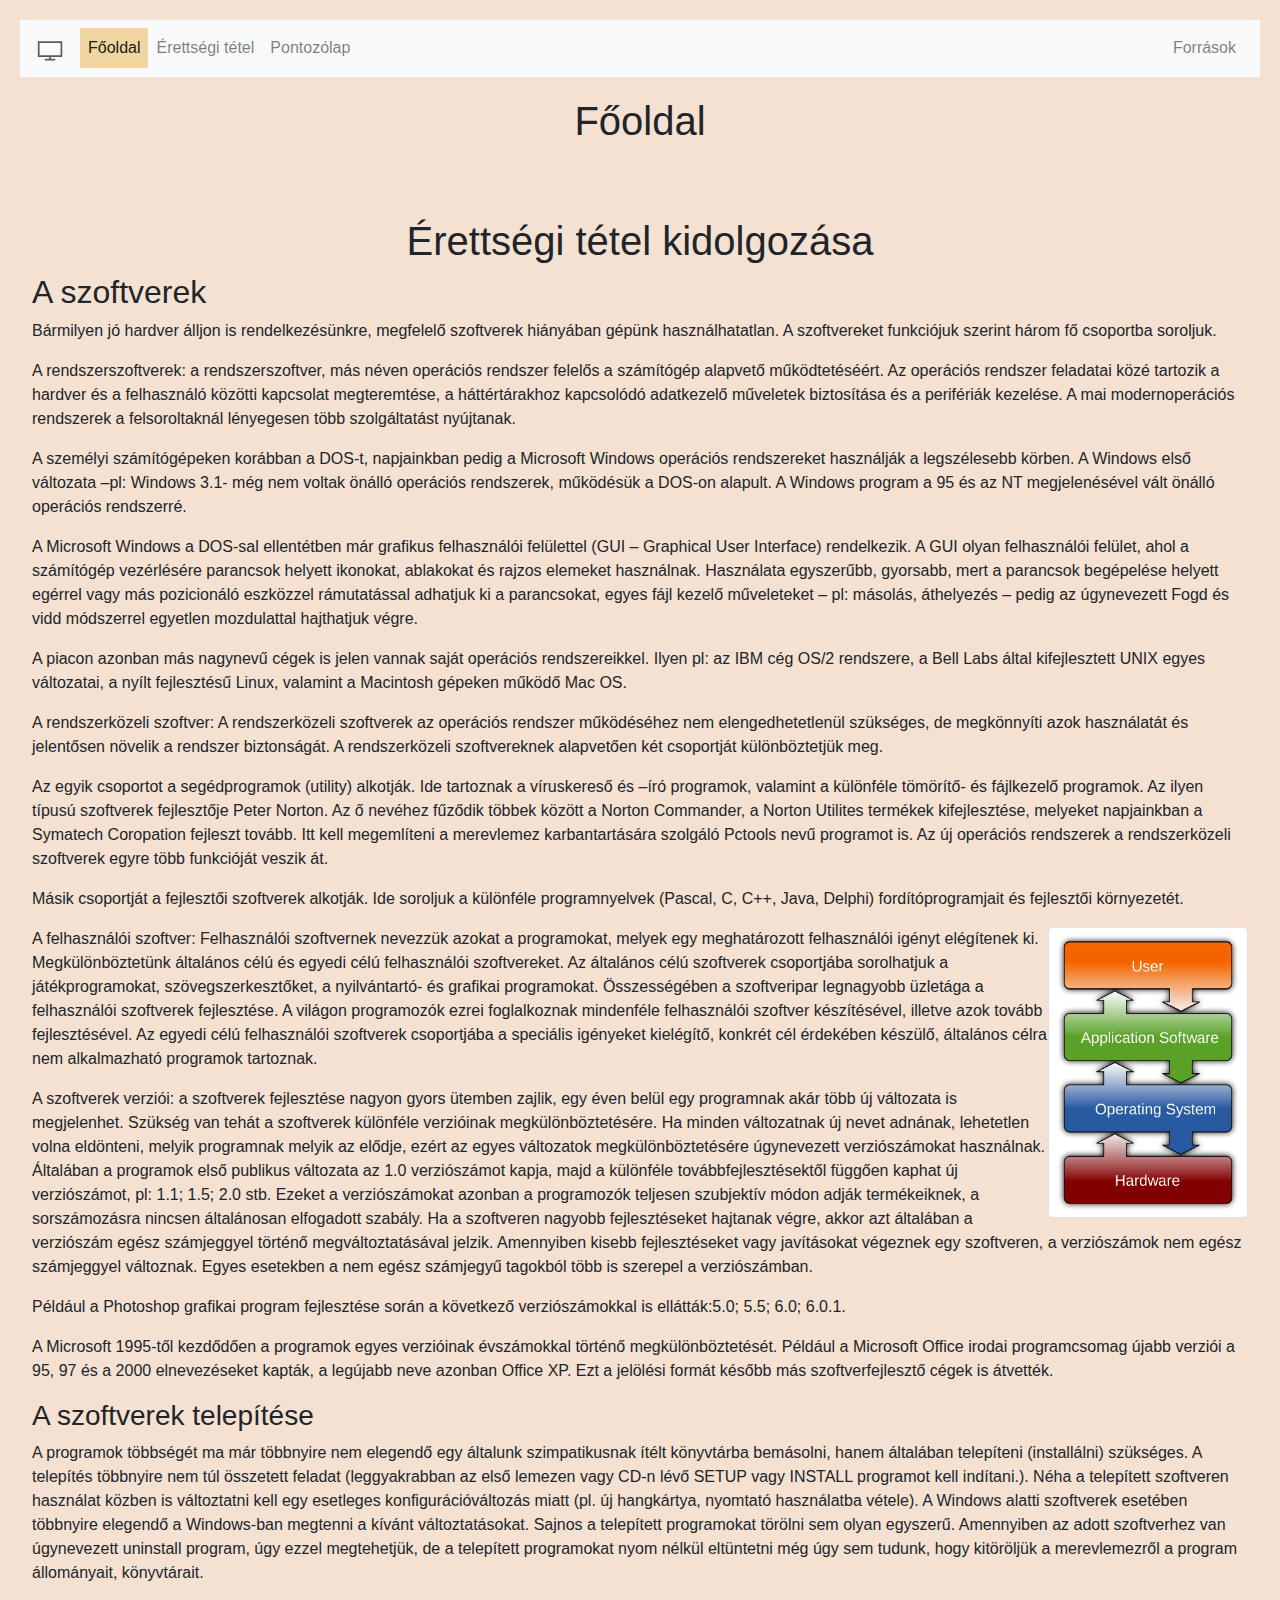
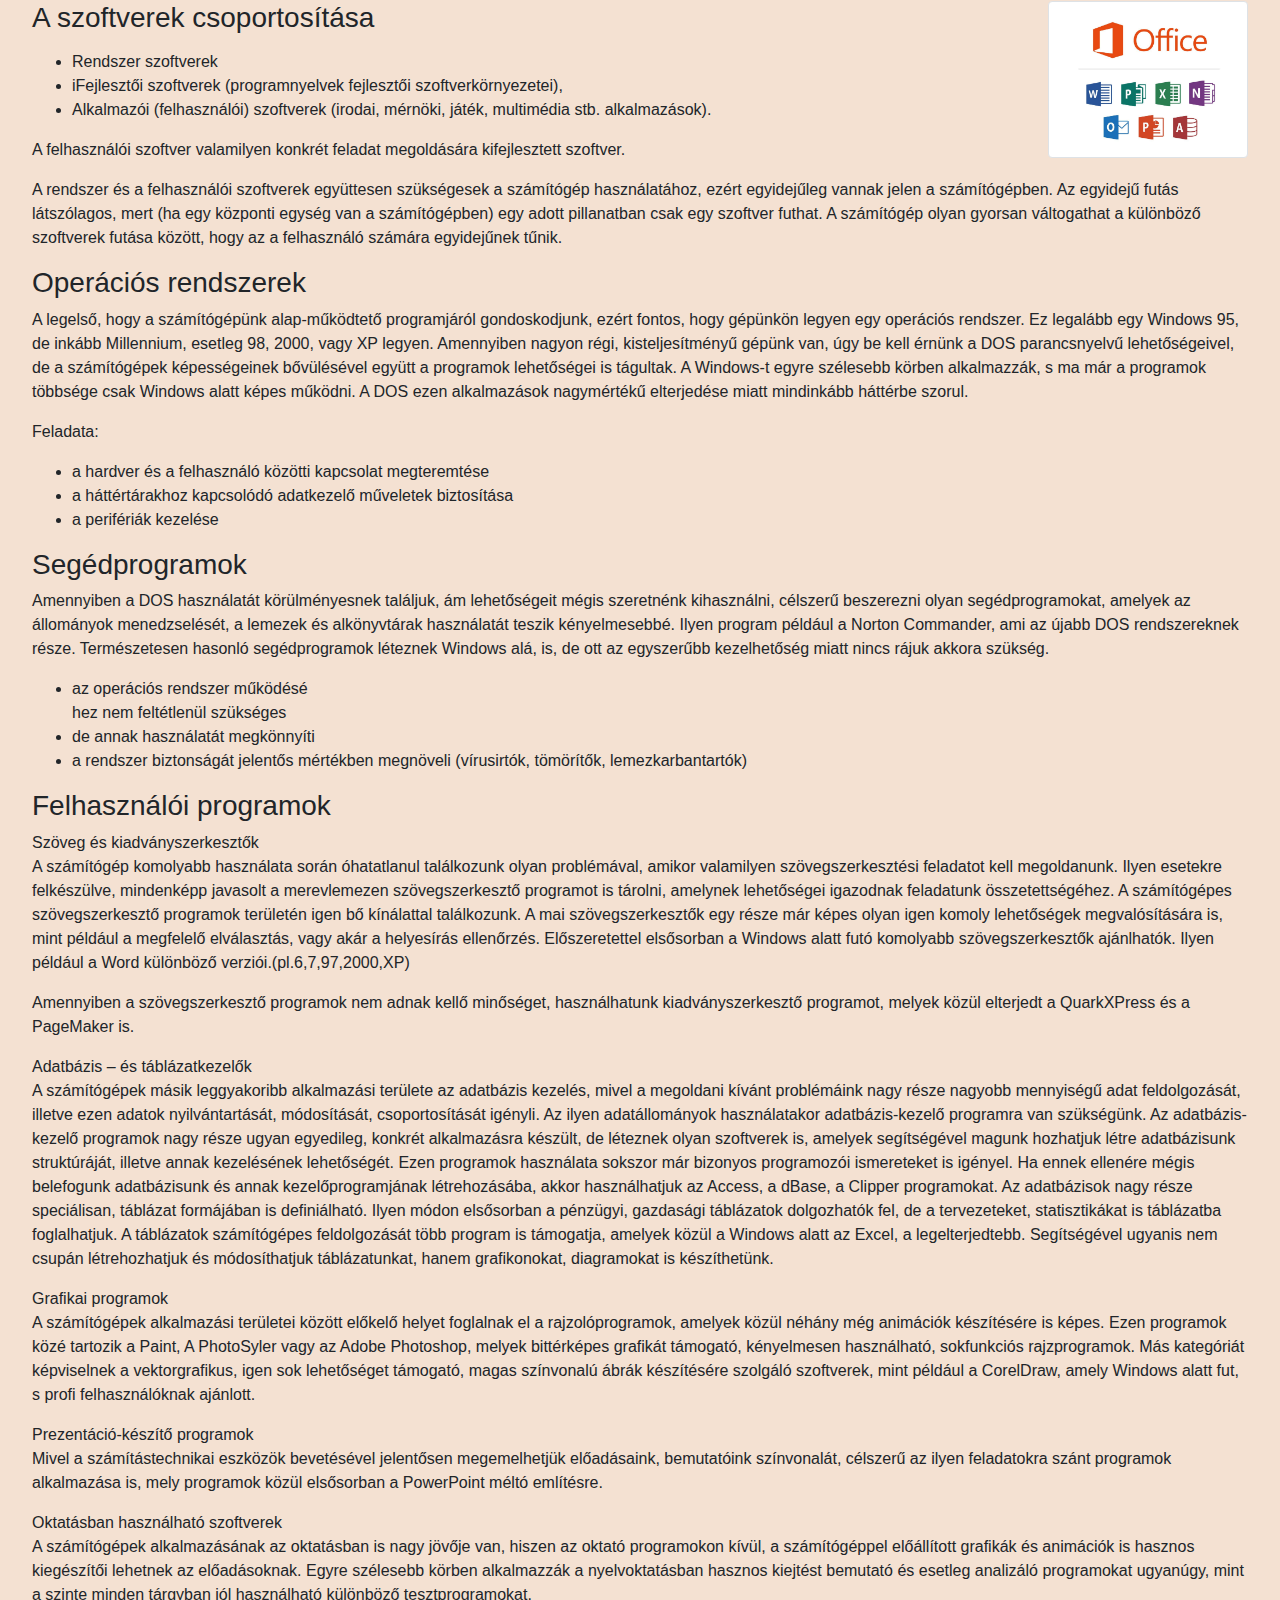
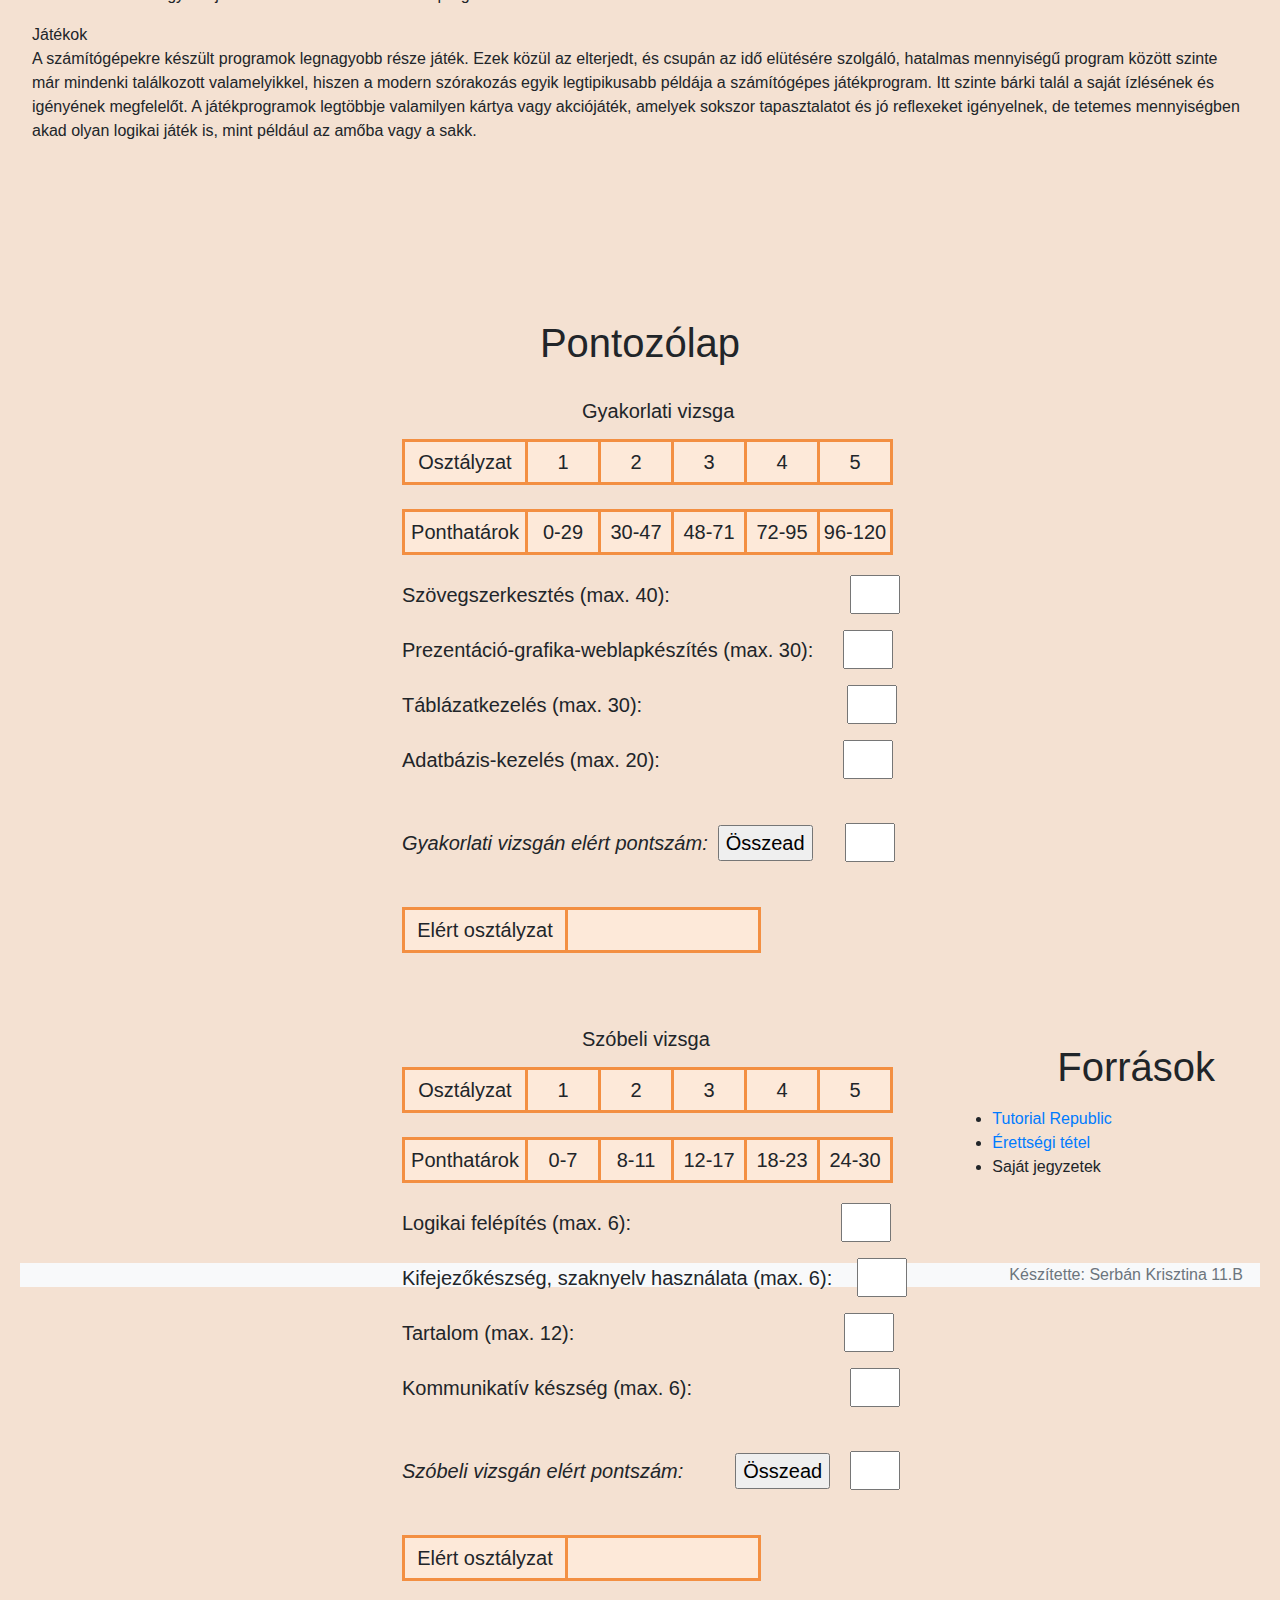
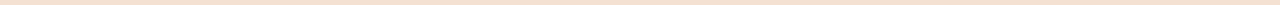
<file: index.html>
<!DOCTYPE html>
<html lang="hu">
<head>
    <meta charset="utf-8">
    <!--<script src="https://maxcdn.bootstrapcdn.com/bootstrap/4.4.1/js/bootstrap.min.js"></script>-->
    <meta name="viewport" content="width=device-width, initial-scale=1, shrink-to-fit=no">
    <link rel="stylesheet" href="https://stackpath.bootstrapcdn.com/bootstrap/4.5.2/css/bootstrap.min.css">
    <link rel="stylesheet" href="https://maxcdn.bootstrapcdn.com/font-awesome/4.7.0/css/font-awesome.min.css">
    <script src="https://code.jquery.com/jquery-3.5.1.min.js"></script>
    <script src="https://cdn.jsdelivr.net/npm/popper.js@1.16.1/dist/umd/popper.min.js"></script>
    <script src="https://stackpath.bootstrapcdn.com/bootstrap/4.5.2/js/bootstrap.min.js"></script>
    <link rel="stylesheet" href="styles.css">
    <title>Főoldal</title>
</head>


<body>
    <div class="navbarr">
        <nav class="navbar navbar-expand-md navbar-light bg-light">
            <a href="#" class="navbar-brand">
                <img src="icon.png" height="28">
            </a>
            <button type="button" class="navbar-toggler" data-toggle="collapse" data-target="#navbarCollapse">
                <span class="navbar-toggler-icon"></span>
            </button>
    
            <div class="collapse navbar-collapse" id="navbarCollapse">
                <div class="navbar-nav">
                    <a href="index.html" class="nav-item nav-link active">Főoldal</a>
                    <a href="tetel.html" class="nav-item nav-link">Érettségi tétel</a>
                    <a href="pontozolap.html" class="nav-item nav-link">Pontozólap</a>
                </div>
                <div class="navbar-nav ml-auto">
                    <a href="forrasok.html" class="nav-item nav-link">Források</a>
                </div>
            </div>
        </nav>
    </div>

    <div>
        <h1>Főoldal</h1>
    </div>
    <div class="jumbotron">
        <h1>Érettségi tétel kidolgozása</h1>

        <h2>A szoftverek</h2>
        <p>Bármilyen jó hardver álljon is rendelkezésünkre, megfelelő szoftverek hiányában gépünk használhatatlan. A szoftvereket funkciójuk szerint három fő csoportba soroljuk.</p>
        <p>A rendszerszoftverek: a rendszerszoftver, más néven operációs rendszer felelős a számítógép alapvető működtetéséért. Az operációs rendszer feladatai közé tartozik a hardver és a felhasználó közötti kapcsolat megteremtése, a háttértárakhoz kapcsolódó adatkezelő műveletek biztosítása és a perifériák kezelése. A mai modernoperációs rendszerek a felsoroltaknál lényegesen több szolgáltatást nyújtanak.</p>
        <p>A személyi számítógépeken korábban a DOS-t, napjainkban pedig a Microsoft Windows operációs rendszereket használják a legszélesebb körben. A Windows első változata –pl: Windows 3.1- még nem voltak önálló operációs rendszerek, működésük a DOS-on alapult. A Windows program a 95 és az NT megjelenésével vált önálló operációs rendszerré.</p>
        <p>A Microsoft Windows a DOS-sal ellentétben már grafikus felhasználói felülettel (GUI – Graphical User Interface) rendelkezik. A GUI olyan felhasználói felület, ahol a számítógép vezérlésére parancsok helyett ikonokat, ablakokat és rajzos elemeket használnak. Használata egyszerűbb, gyorsabb, mert a parancsok begépelése helyett egérrel vagy más pozicionáló eszközzel rámutatással adhatjuk ki a parancsokat, egyes fájl kezelő műveleteket – pl: másolás, áthelyezés – pedig az úgynevezett Fogd és vidd módszerrel egyetlen mozdulattal hajthatjuk végre.</p>
        <p>A piacon azonban más nagynevű cégek is jelen vannak saját operációs rendszereikkel. Ilyen pl: az IBM cég OS/2 rendszere, a Bell Labs által kifejlesztett UNIX egyes változatai, a nyílt fejlesztésű Linux, valamint a Macintosh gépeken működő Mac OS.</p>
        <p>A rendszerközeli szoftver: A rendszerközeli szoftverek az operációs rendszer működéséhez nem elengedhetetlenül szükséges, de megkönnyíti azok használatát és jelentősen növelik a rendszer biztonságát. A rendszerközeli szoftvereknek alapvetően két csoportját különböztetjük meg.</p>
        <p>Az egyik csoportot a segédprogramok (utility) alkotják. Ide tartoznak a víruskereső és –író programok, valamint a különféle tömörítő- és fájlkezelő programok. Az ilyen típusú szoftverek fejlesztője Peter Norton. Az ő nevéhez fűződik többek között a Norton Commander, a Norton Utilites termékek kifejlesztése, melyeket napjainkban a Symatech Coropation fejleszt tovább. Itt kell megemlíteni a merevlemez karbantartására szolgáló Pctools nevű programot is. Az új operációs rendszerek a rendszerközeli szoftverek egyre több funkcióját veszik át.</p>
        <p>Másik csoportját a fejlesztői szoftverek alkotják. Ide soroljuk a különféle programnyelvek (Pascal, C, C++, Java, Delphi) fordítóprogramjait és fejlesztői környezetét.</p> <img src="software.png" class="img-thumbnail">
        <p>A felhasználói szoftver: Felhasználói szoftvernek nevezzük azokat a programokat, melyek egy meghatározott felhasználói igényt elégítenek ki. Megkülönböztetünk általános célú és egyedi célú felhasználói szoftvereket. Az általános célú szoftverek csoportjába sorolhatjuk a játékprogramokat, szövegszerkesztőket, a nyilvántartó- és grafikai programokat. Összességében a szoftveripar legnagyobb üzletága a felhasználói szoftverek fejlesztése. A világon programozók ezrei foglalkoznak mindenféle felhasználói szoftver készítésével, illetve azok tovább fejlesztésével.
        Az egyedi célú felhasználói szoftverek csoportjába a speciális igényeket kielégítő, konkrét cél érdekében készülő, általános célra nem alkalmazható programok tartoznak.</p>
        <p>A szoftverek verziói: a szoftverek fejlesztése nagyon gyors ütemben zajlik, egy éven belül egy programnak akár több új változata is megjelenhet. Szükség van tehát a szoftverek különféle verzióinak megkülönböztetésére. Ha minden változatnak új nevet adnának, lehetetlen volna eldönteni, melyik programnak melyik az elődje, ezért az egyes változatok megkülönböztetésére úgynevezett verziószámokat használnak. Általában a programok első publikus változata az 1.0 verziószámot kapja, majd a különféle továbbfejlesztésektől függően kaphat új verziószámot, pl: 1.1; 1.5; 2.0 stb. Ezeket a verziószámokat azonban a programozók teljesen szubjektív módon adják termékeiknek, a sorszámozásra nincsen általánosan elfogadott szabály. Ha a szoftveren nagyobb fejlesztéseket hajtanak végre, akkor azt általában a verziószám egész számjeggyel történő megváltoztatásával jelzik. Amennyiben kisebb fejlesztéseket vagy javításokat végeznek egy szoftveren, a verziószámok nem egész számjeggyel változnak. Egyes esetekben a nem egész számjegyű tagokból több is szerepel a verziószámban.</p>
        <p>Például a Photoshop grafikai program fejlesztése során a következő verziószámokkal is ellátták:5.0; 5.5; 6.0; 6.0.1.</p>
        <p>A Microsoft 1995-től kezdődően a programok egyes verzióinak évszámokkal történő megkülönböztetését.
        Például a Microsoft Office irodai programcsomag újabb verziói a 95, 97 és a 2000 elnevezéseket kapták, a legújabb neve azonban Office XP. Ezt a jelölési formát később más szoftverfejlesztő cégek is átvették.</p>


        <h3>A szoftverek telepítése</h3>
        <p>A programok többségét ma már többnyire nem elegendő egy általunk szimpatikusnak ítélt könyvtárba bemásolni, hanem általában telepíteni (installálni) szükséges. A telepítés többnyire nem túl összetett feladat (leggyakrabban az első lemezen vagy CD-n lévő SETUP vagy INSTALL programot kell indítani.). Néha a telepített szoftveren használat közben is változtatni kell egy esetleges konfigurációváltozás miatt (pl. új hangkártya, nyomtató használatba vétele). A Windows alatti szoftverek esetében többnyire elegendő a Windows-ban megtenni a kívánt változtatásokat. Sajnos a telepített programokat törölni sem olyan egyszerű. Amennyiben az adott szoftverhez van úgynevezett uninstall program, úgy ezzel megtehetjük, de a telepített programokat nyom nélkül eltüntetni még úgy sem tudunk, hogy kitöröljük a merevlemezről a program állományait, könyvtárait.</p>

        <img src="officelogos.jpg" class="img-thumbnail" title="Irodai szoftverek">
        <h3>A szoftverek csoportosítása</h3>
        <p><ul>
        <li>Rendszer szoftverek</li>
        <li>iFejlesztői szoftverek (programnyelvek fejlesztői szoftverkörnyezetei),</l>
        <li>Alkalmazói (felhasználói) szoftverek (irodai, mérnöki, játék, multimédia stb. alkalmazások).</li>
        </ul> </p> 
        <p>A felhasználói szoftver valamilyen konkrét feladat megoldására kifejlesztett szoftver.</p>
        <p>A rendszer és a felhasználói szoftverek együttesen szükségesek a számítógép használatához, ezért egyidejűleg vannak jelen a számítógépben. Az egyidejű futás látszólagos, mert (ha egy központi egység van a számítógépben) egy adott pillanatban csak egy szoftver futhat. A számítógép olyan gyorsan váltogathat a különböző szoftverek futása között, hogy az a felhasználó számára egyidejűnek tűnik.</p>
        

        <h3>Operációs rendszerek</h3>
        <p>A legelső, hogy a számítógépünk alap-működtető programjáról gondoskodjunk, ezért fontos, hogy gépünkön legyen egy operációs rendszer. Ez legalább egy Windows 95, de inkább Millennium, esetleg 98, 2000, vagy XP legyen. Amennyiben nagyon régi, kisteljesítményű gépünk van, úgy be kell érnünk a DOS parancsnyelvű lehetőségeivel, de a számítógépek képességeinek bővülésével együtt a programok lehetőségei is tágultak. A Windows-t egyre szélesebb körben alkalmazzák, s ma már a programok többsége csak Windows alatt képes működni. A DOS ezen alkalmazások nagymértékű elterjedése miatt mindinkább háttérbe szorul.</p>
        <p>Feladata:
        <ul>
        <li>a hardver és a felhasználó közötti kapcsolat megteremtése</li>
        <li>a háttértárakhoz kapcsolódó adatkezelő műveletek biztosítása</li>
        <li>a perifériák kezelése</li>
        </ul></p>


        <h3>Segédprogramok</h3>
        <p>Amennyiben a DOS használatát körülményesnek találjuk, ám lehetőségeit mégis szeretnénk kihasználni, célszerű beszerezni olyan segédprogramokat, amelyek az állományok menedzselését, a lemezek és alkönyvtárak használatát teszik kényelmesebbé. Ilyen program például a Norton Commander, ami az újabb DOS rendszereknek része. Természetesen hasonló segédprogramok léteznek Windows alá, is, de ott az egyszerűbb kezelhetőség miatt nincs rájuk akkora szükség.</p>
        <p><ul>
        <li>az operációs rendszer működésé</li>hez nem feltétlenül szükséges
        <li>de annak használatát megkönnyíti</li>
        <li>a rendszer biztonságát jelentős mértékben megnöveli (vírusirtók, tömörítők, lemezkarbantartók)</li>
        </ul></p>


        <h3>Felhasználói programok</h3>
        Szöveg és kiadványszerkesztők
        <p>A számítógép komolyabb használata során óhatatlanul találkozunk olyan problémával, amikor valamilyen szövegszerkesztési feladatot kell megoldanunk. Ilyen esetekre felkészülve, mindenképp javasolt a merevlemezen szövegszerkesztő programot is tárolni, amelynek lehetőségei igazodnak feladatunk összetettségéhez. A számítógépes szövegszerkesztő programok területén igen bő kínálattal találkozunk. A mai szövegszerkesztők egy része már képes olyan igen komoly lehetőségek megvalósítására is, mint például a megfelelő elválasztás, vagy akár a helyesírás ellenőrzés. Előszeretettel elsősorban a Windows alatt futó komolyabb szövegszerkesztők ajánlhatók. Ilyen például a Word különböző verziói.(pl.6,7,97,2000,XP)</p>
        <p>Amennyiben a szövegszerkesztő programok nem adnak kellő minőséget, használhatunk kiadványszerkesztő programot, melyek közül elterjedt a QuarkXPress és a PageMaker is.</p>

        Adatbázis – és táblázatkezelők
        <p>A számítógépek másik leggyakoribb alkalmazási területe az adatbázis kezelés, mivel a megoldani kívánt problémáink nagy része nagyobb mennyiségű adat feldolgozását, illetve ezen adatok nyilvántartását, módosítását, csoportosítását igényli. Az ilyen adatállományok használatakor adatbázis-kezelő programra van szükségünk. Az adatbázis-kezelő programok nagy része ugyan egyedileg, konkrét alkalmazásra készült, de léteznek olyan szoftverek is, amelyek segítségével magunk hozhatjuk létre adatbázisunk struktúráját, illetve annak kezelésének lehetőségét. Ezen programok használata sokszor már bizonyos programozói ismereteket is igényel. Ha ennek ellenére mégis belefogunk adatbázisunk és annak kezelőprogramjának létrehozásába, akkor használhatjuk az Access, a dBase, a Clipper  programokat. Az adatbázisok nagy része speciálisan, táblázat formájában is definiálható. Ilyen módon elsősorban a pénzügyi, gazdasági táblázatok dolgozhatók fel, de a tervezeteket, statisztikákat is táblázatba foglalhatjuk. A táblázatok számítógépes feldolgozását több program is támogatja, amelyek közül a Windows alatt az Excel, a legelterjedtebb. Segítségével ugyanis nem csupán létrehozhatjuk és módosíthatjuk táblázatunkat, hanem grafikonokat, diagramokat is készíthetünk.</p>

        Grafikai programok
        <p>A számítógépek alkalmazási területei között előkelő helyet foglalnak el a rajzolóprogramok, amelyek közül néhány még animációk készítésére is képes. Ezen programok közé tartozik a Paint, A PhotoSyler vagy az Adobe Photoshop, melyek bittérképes grafikát támogató, kényelmesen használható, sokfunkciós rajzprogramok. Más kategóriát képviselnek a vektorgrafikus, igen sok lehetőséget támogató, magas színvonalú ábrák készítésére szolgáló szoftverek, mint például a CorelDraw, amely Windows alatt fut, s profi felhasználóknak ajánlott.</p>

        Prezentáció-készítő programok
        <p>Mivel a számítástechnikai eszközök bevetésével jelentősen megemelhetjük előadásaink, bemutatóink színvonalát, célszerű az ilyen feladatokra szánt programok alkalmazása is, mely programok közül elsősorban a PowerPoint méltó említésre.</p>
        
        Oktatásban használható szoftverek
        <p>A számítógépek alkalmazásának az oktatásban is nagy jövője van, hiszen az oktató programokon kívül, a számítógéppel előállított grafikák és animációk is hasznos kiegészítői lehetnek az előadásoknak. Egyre szélesebb körben alkalmazzák a nyelvoktatásban hasznos kiejtést bemutató és esetleg analizáló programokat ugyanúgy, mint a szinte minden tárgyban jól használható különböző tesztprogramokat.</p>

        Játékok
        <p>A számítógépekre készült programok legnagyobb része játék. Ezek közül az elterjedt, és csupán az idő elütésére szolgáló, hatalmas mennyiségű program között szinte már mindenki találkozott valamelyikkel, hiszen a modern szórakozás egyik legtipikusabb példája a számítógépes játékprogram. Itt szinte bárki talál a saját ízlésének és igényének megfelelőt. A játékprogramok legtöbbje valamilyen kártya vagy akciójáték, amelyek sokszor tapasztalatot és jó reflexeket igényelnek, de tetemes mennyiségben akad olyan logikai játék is, mint például az amőba vagy a sakk.</p>

    </div>


    <div class="jumbotron">
        <h1 class="card-title">Pontozólap</h1>       
        <div class="fo">
            <h2><p class="gyak">Gyakorlati vizsga</p></h2>
            <div class="grid-container-2" >        
                <div class="item1">Osztályzat</div>
                <div class="item2">1</div>
                <div class="item3">2</div>
                <div class="item4">3</div>
                <div class="item5">4</div>
                <div class="item6">5</div>
            </div><br>
            <div class="grid-container-2" >        
                <div class="item1">Ponthatárok</div>
                <div class="item2">0-29</div>
                <div class="item3">30-47</div>
                <div class="item4">48-71</div>
                <div class="item5">72-95</div>
                <div class="item6">96-120</div>
            </div>
            <div class="szoveg">
                <form name="matek" >
                    <p>Szövegszerkesztés (max. 40):<input type="text" name="a" class="a"></p>
                    <p>Prezentáció-grafika-weblapkészítés (max. 30):<input type="text" name="b" class="b"></p>
                    <p>Táblázatkezelés (max. 30):<input type="text" name="c" class="c"></p>
                    <p>Adatbázis-kezelés (max. 20):<input type="text" name="d" class="d"></p>
                    <p id="bold">Gyakorlati vizsgán elért pontszám:<input type="button" OnClick="szamol()" value="Összead" class="gomb"><input type="text" name="e" class="e" ></p>
                </form>                  
            </div>
            <div class="grid-container-3" >        
                <div class="item1">Elért osztályzat</div>
                <div id="zsebszamologep">  </div>
            </div><br>
                               
        </div>
                                
        <div class="fo2">
            <h2><p class="gyak">Szóbeli vizsga</p></h2>
            <div class="grid-container-2" >        
                <div class="item1">Osztályzat</div>
                <div class="item2">1</div>
                <div class="item3">2</div>
                <div class="item4">3</div>
                <div class="item5">4</div>
                <div class="item6">5</div>
            </div><br>
            <div class="grid-container-2" >        
                <div class="item1">Ponthatárok</div>
                <div class="item2">0-7</div>
                <div class="item3">8-11</div>
                <div class="item4">12-17</div>
                <div class="item5">18-23</div>
                <div class="item6">24-30</div>
            </div>
            <div class="szoveg">
                <form name="matek2" >
                    <p>Logikai felépítés (max. 6):<input type="text" name="a2" class="a2"></p>
                    <p>Kifejezőkészség, szaknyelv használata (max. 6):<input type="text" name="b2" class="b2"></p>
                    <p>Tartalom (max. 12):<input type="text" name="c2" class="c2"></p>
                    <p>Kommunikatív készség (max. 6):<input type="text" name="d2" class="d2"></p>
                    <p id="bold">Szóbeli vizsgán elért pontszám:<input type="button" OnClick="szamol2()" value="Összead" class="gomb2"><input type="text" name="e2" class="e2" ></p>
                </form>       
            </div>
            <div class="grid-container-3" >        
                <div class="item1">Elért osztályzat</div>
                <div id="zsebszamologep2">  </div>
            </div><br>
                               
        </div>
    </div>

    <div class="forrasok">
        <h1>Források</h1>
        <p>
            <ul>
                <li><a href="https://www.tutorialrepublic.com" target="_blank">Tutorial Republic</a></li>
                <li><a href="">Érettségi tétel </a></li>
                <li>Saját jegyzetek</li>
            </ul>
        </p>
    </div>
    <br><br>
    <footer>Készítette: Serbán Krisztina 11.B</footer>
</body>
</html>
</file>
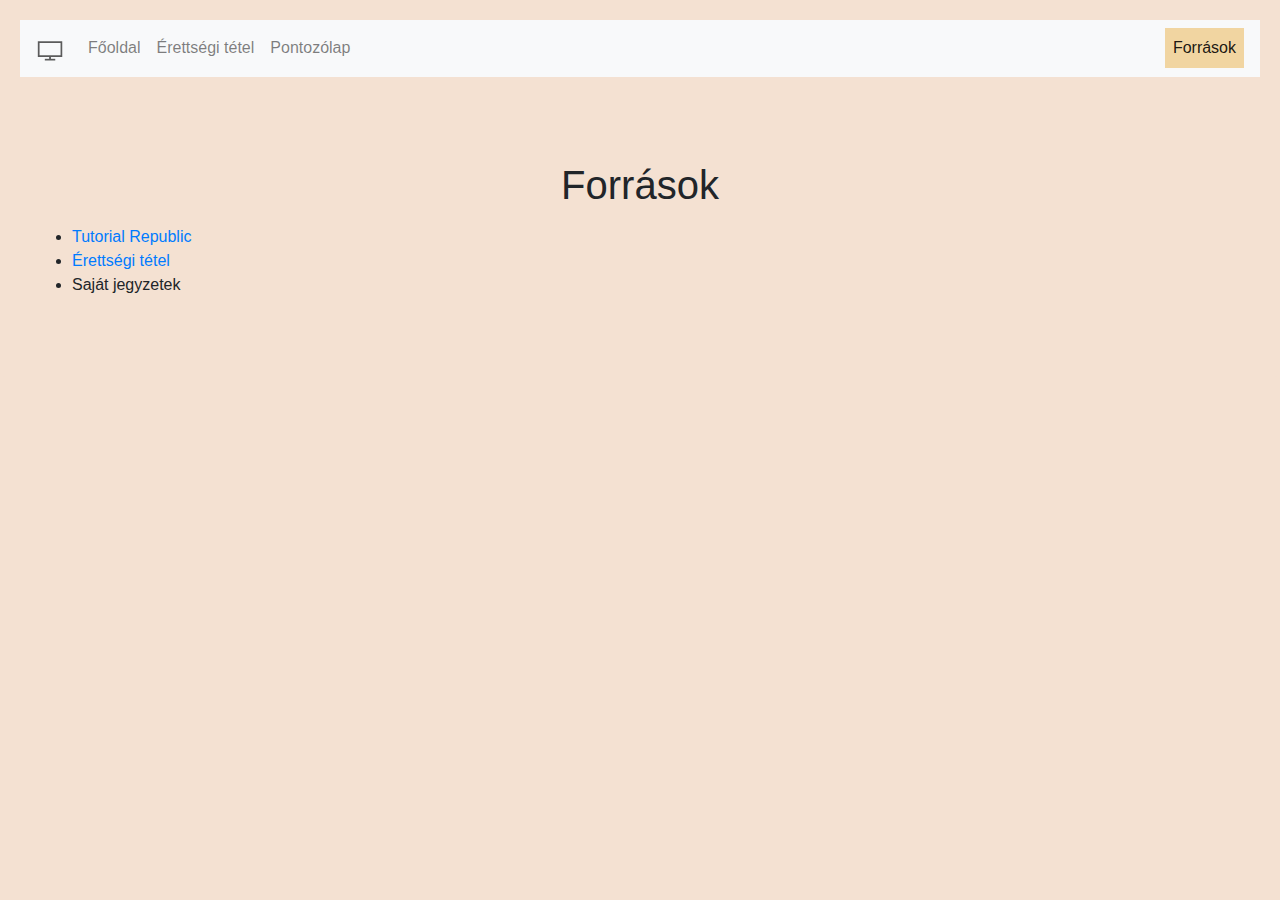
<file: forrasok.html>
<!DOCTYPE html>
<html lang="hu">
<head>
    <meta charset="utf-8">
    <!--<script src="https://maxcdn.bootstrapcdn.com/bootstrap/4.4.1/js/bootstrap.min.js"></script>-->
    <meta name="viewport" content="width=device-width, initial-scale=1, shrink-to-fit=no">
    <link rel="stylesheet" href="https://stackpath.bootstrapcdn.com/bootstrap/4.5.2/css/bootstrap.min.css">
    <link rel="stylesheet" href="https://maxcdn.bootstrapcdn.com/font-awesome/4.7.0/css/font-awesome.min.css">
    <script src="https://code.jquery.com/jquery-3.5.1.min.js"></script>
    <script src="https://cdn.jsdelivr.net/npm/popper.js@1.16.1/dist/umd/popper.min.js"></script>
    <script src="https://stackpath.bootstrapcdn.com/bootstrap/4.5.2/js/bootstrap.min.js"></script>
    <link rel="stylesheet" href="styles.css">
    <title>Források</title>
</head>


<body>
    <div class="navbarr">
        <nav class="navbar navbar-expand-md navbar-light bg-light">
            <a href="#" class="navbar-brand">
                <img src="icon.png" height="28">
            </a>
            <button type="button" class="navbar-toggler" data-toggle="collapse" data-target="#navbarCollapse">
                <span class="navbar-toggler-icon"></span>
            </button>
    
            <div class="collapse navbar-collapse" id="navbarCollapse">
                <div class="navbar-nav">
                    <a href="index.html" class="nav-item nav-link">Főoldal</a>
                    <a href="tetel.html" class="nav-item nav-link">Érettségi tétel</a>
                    <a href="pontozolap.html" class="nav-item nav-link">Pontozólap</a>
                </div>
                <div class="navbar-nav ml-auto">
                    <a href="forrasok.html" class="nav-item nav-link active">Források</a>
                </div>
            </div>
        </nav>
    </div>

    <div class="jumbotron">
        <h1>Források</h1>
        <p><ul>
            <li><a href="https://www.tutorialrepublic.com" target="_blank">Tutorial Republic</a></li>
            <li><a href="">Érettségi tétel </a></li>
            <li>Saját jegyzetek</li>
        </ul></p>
    </div>

    
</body>
</html>
</file>
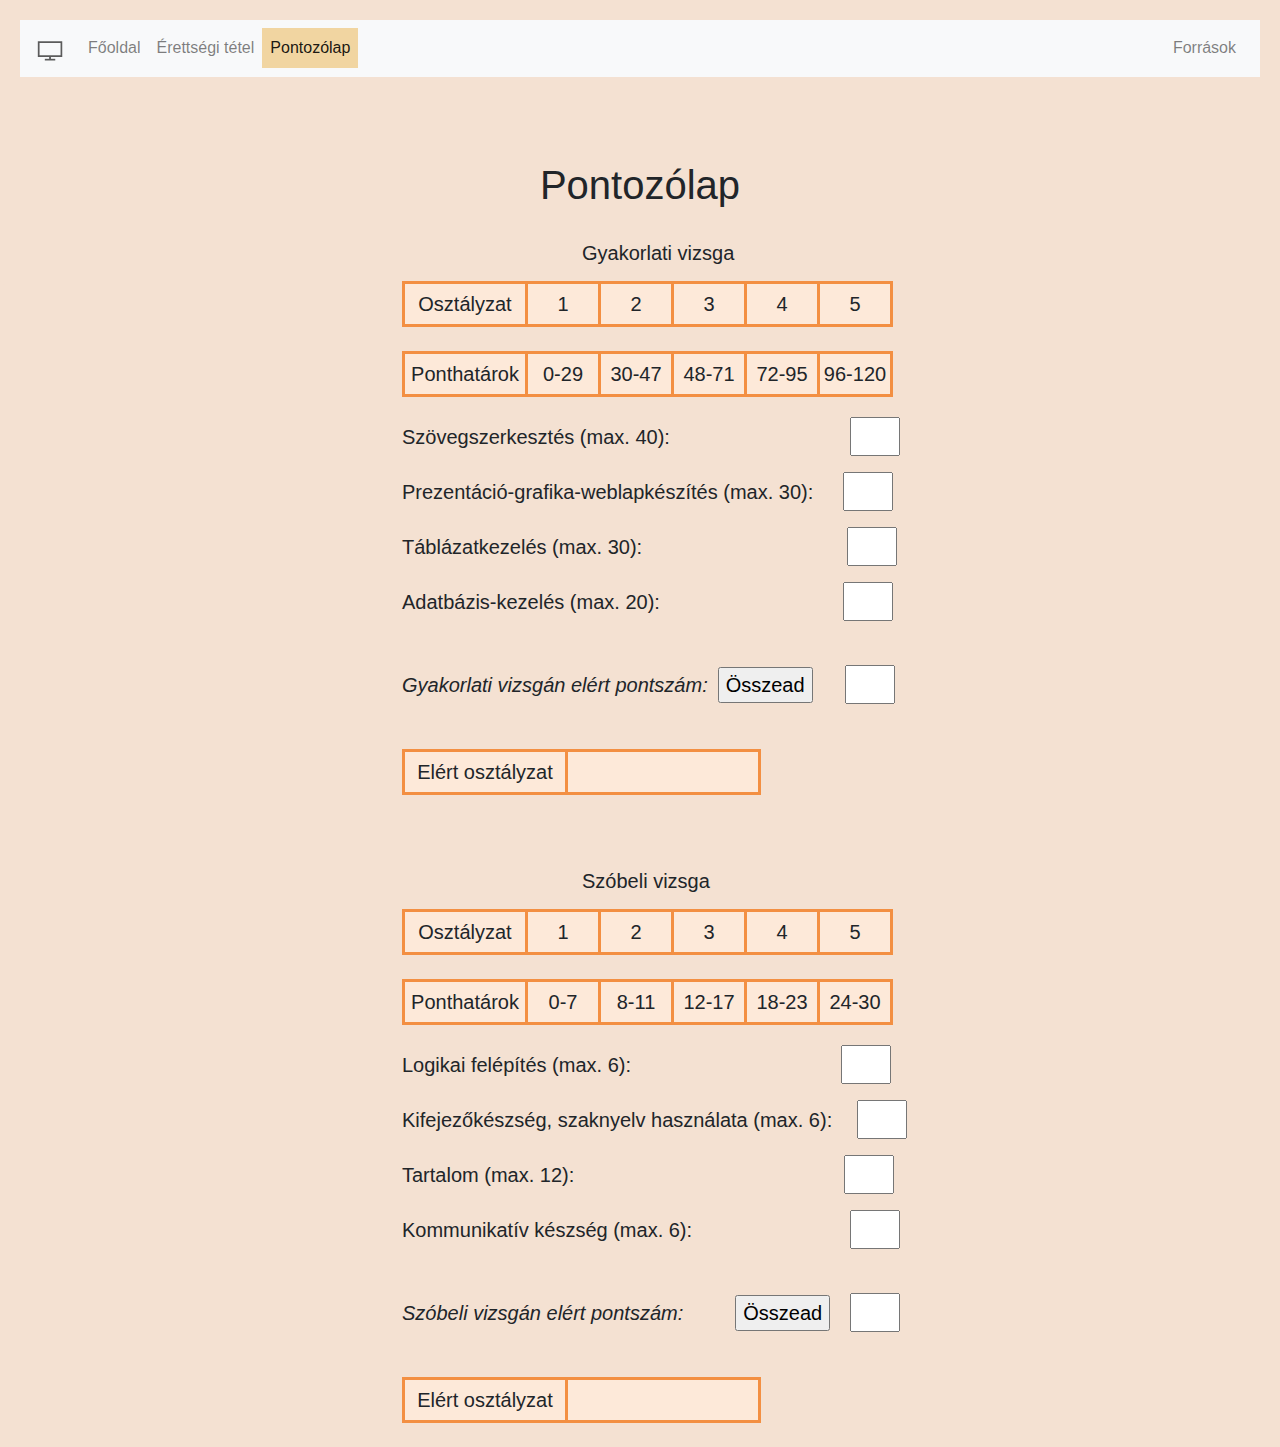
<file: pontozolap.html>
<!DOCTYPE html>
<html lang="hu">
<head>
    <meta charset="utf-8">
    <!--<script src="https://maxcdn.bootstrapcdn.com/bootstrap/4.4.1/js/bootstrap.min.js"></script>-->
    <meta name="viewport" content="width=device-width, initial-scale=1, shrink-to-fit=no">
    <link rel="stylesheet" href="https://stackpath.bootstrapcdn.com/bootstrap/4.5.2/css/bootstrap.min.css">
    <link rel="stylesheet" href="https://maxcdn.bootstrapcdn.com/font-awesome/4.7.0/css/font-awesome.min.css">
    <script src="https://code.jquery.com/jquery-3.5.1.min.js"></script>
    <script src="https://cdn.jsdelivr.net/npm/popper.js@1.16.1/dist/umd/popper.min.js"></script>
    <script src="https://stackpath.bootstrapcdn.com/bootstrap/4.5.2/js/bootstrap.min.js"></script>
    <link rel="stylesheet" href="styles.css">
    <script src="pontozolap.js"></script>
    <title>Pontozólap</title>
</head>


<body>
    <div class="navbarr">
        <nav class="navbar navbar-expand-md navbar-light bg-light">
            <a href="#" class="navbar-brand">
                <img src="icon.png" height="28">
            </a>
            <button type="button" class="navbar-toggler" data-toggle="collapse" data-target="#navbarCollapse">
                <span class="navbar-toggler-icon"></span>
            </button>
    
            <div class="collapse navbar-collapse" id="navbarCollapse">
                <div class="navbar-nav">
                    <a href="index.html" class="nav-item nav-link">Főoldal</a>
                    <a href="tetel.html" class="nav-item nav-link">Érettségi tétel</a>
                    <a href="pontozolap.html" class="nav-item nav-link active">Pontozólap</a>
                </div>
                <div class="navbar-nav ml-auto">
                    <a href="forrasok.html" class="nav-item nav-link">Források</a>
                </div>
            </div>
        </nav>
    </div>
    <div class="jumbotron">
    <h1 class="card-title">Pontozólap</h1>
    
            
    <div class="fo">
        <h2><p class="gyak">Gyakorlati vizsga</p></h2>
        <div class="grid-container-2" >        
            <div class="item1">Osztályzat</div>
            <div class="item2">1</div>
            <div class="item3">2</div>
            <div class="item4">3</div>
            <div class="item5">4</div>
            <div class="item6">5</div>
        </div><br>
        <div class="grid-container-2" >        
            <div class="item1">Ponthatárok</div>
            <div class="item2">0-29</div>
            <div class="item3">30-47</div>
            <div class="item4">48-71</div>
            <div class="item5">72-95</div>
            <div class="item6">96-120</div>
        </div>
        <div class="szoveg">
            <form name="matek" >
                <p>Szövegszerkesztés (max. 40):<input type="text" name="a" class="a"></p>
                <p>Prezentáció-grafika-weblapkészítés (max. 30):<input type="text" name="b" class="b"></p>
                <p>Táblázatkezelés (max. 30):<input type="text" name="c" class="c"></p>
                <p>Adatbázis-kezelés (max. 20):<input type="text" name="d" class="d"></p>
                <p id="bold">Gyakorlati vizsgán elért pontszám:<input type="button" OnClick="szamol()" value="Összead" class="gomb"><input type="text" name="e" class="e" ></p>
            </form>                  
        </div>
        <div class="grid-container-3" >        
            <div class="item1">Elért osztályzat</div>
            <div id="zsebszamologep">  </div>
        </div><br>
                           
    </div>
                            
    <div class="fo2">
        <h2><p class="gyak">Szóbeli vizsga</p></h2>
        <div class="grid-container-2" >        
            <div class="item1">Osztályzat</div>
            <div class="item2">1</div>
            <div class="item3">2</div>
            <div class="item4">3</div>
            <div class="item5">4</div>
            <div class="item6">5</div>
        </div><br>
        <div class="grid-container-2" >        
            <div class="item1">Ponthatárok</div>
            <div class="item2">0-7</div>
            <div class="item3">8-11</div>
            <div class="item4">12-17</div>
            <div class="item5">18-23</div>
            <div class="item6">24-30</div>
        </div>
        <div class="szoveg">
            <form name="matek2" >
                <p>Logikai felépítés (max. 6):<input type="text" name="a2" class="a2"></p>
                <p>Kifejezőkészség, szaknyelv használata (max. 6):<input type="text" name="b2" class="b2"></p>
                <p>Tartalom (max. 12):<input type="text" name="c2" class="c2"></p>
                <p>Kommunikatív készség (max. 6):<input type="text" name="d2" class="d2"></p>
                <p id="bold">Szóbeli vizsgán elért pontszám:<input type="button" OnClick="szamol2()" value="Összead" class="gomb2"><input type="text" name="e2" class="e2" ></p>
            </form>       
        </div>
        <div class="grid-container-3" >        
            <div class="item1">Elért osztályzat</div>
            <div id="zsebszamologep2">  </div>
        </div><br>
                           
    </div>
    </div>
</body>
</html>
</file>
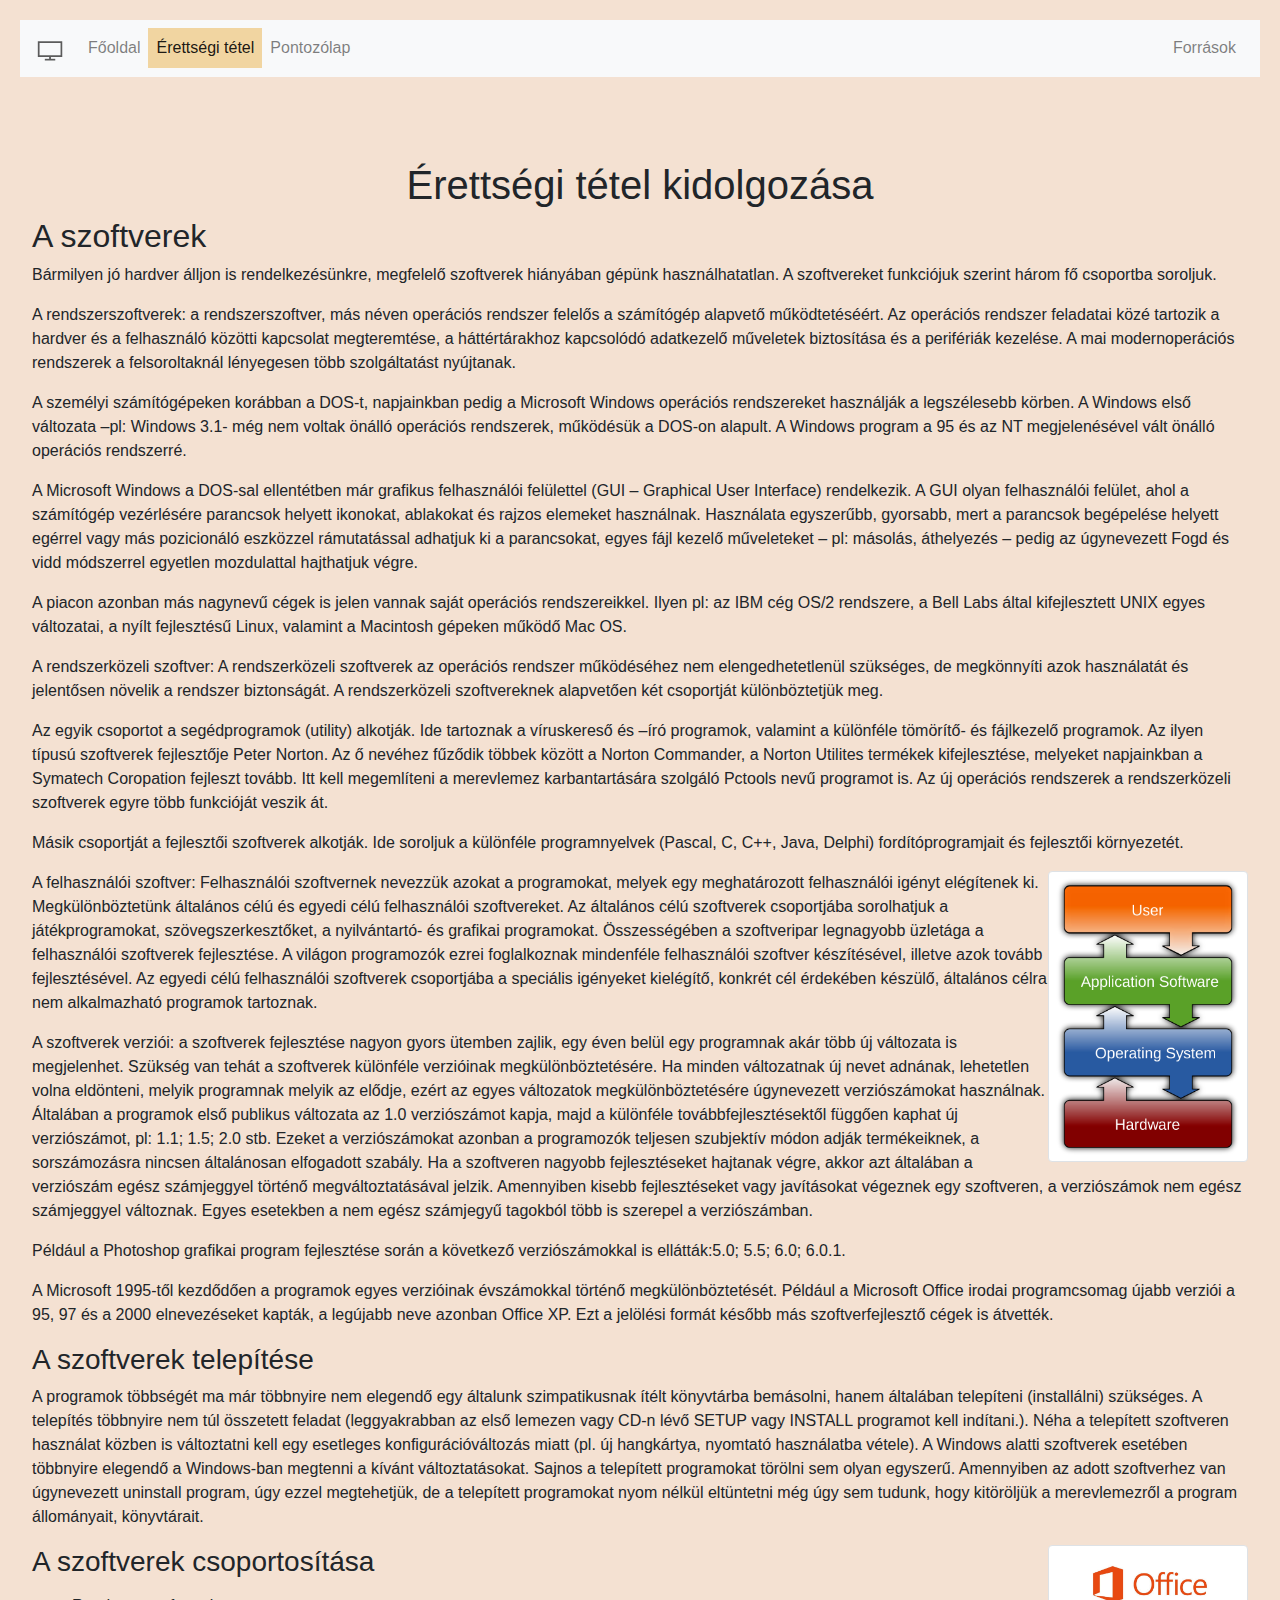
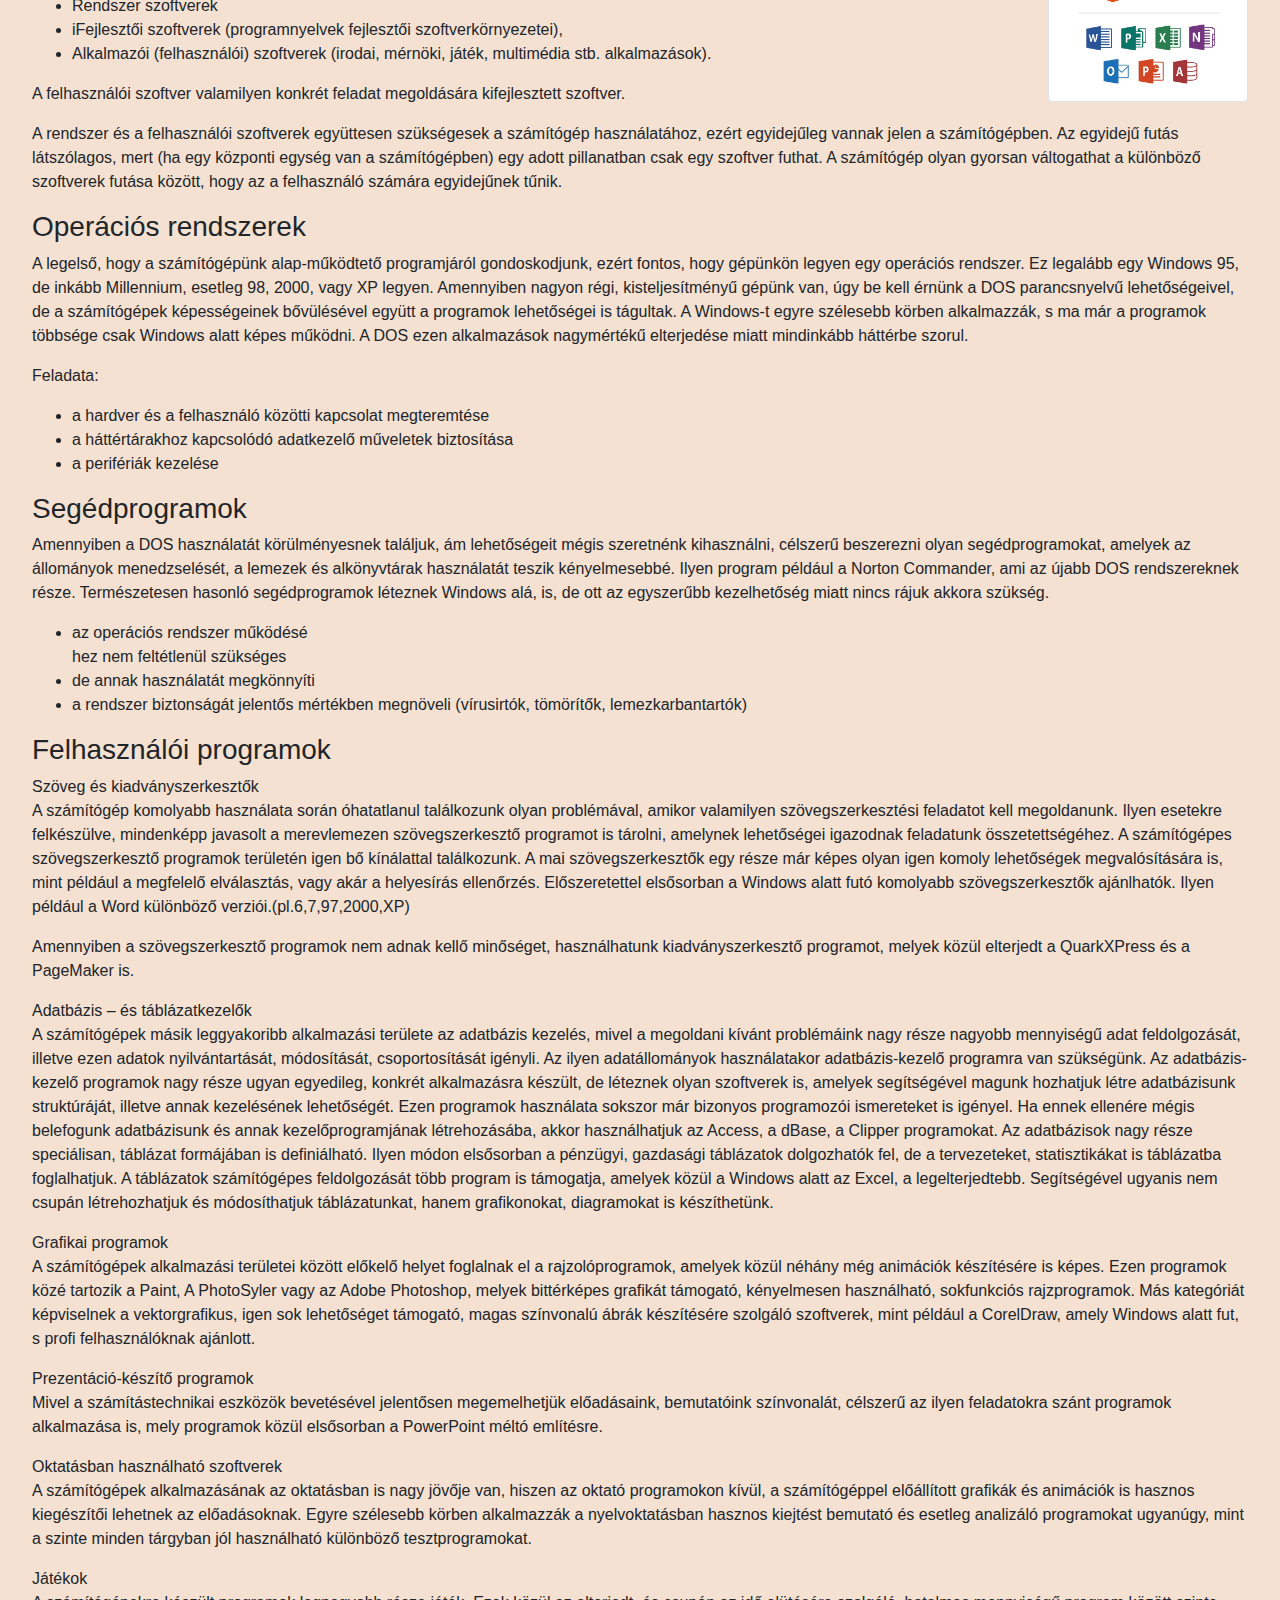
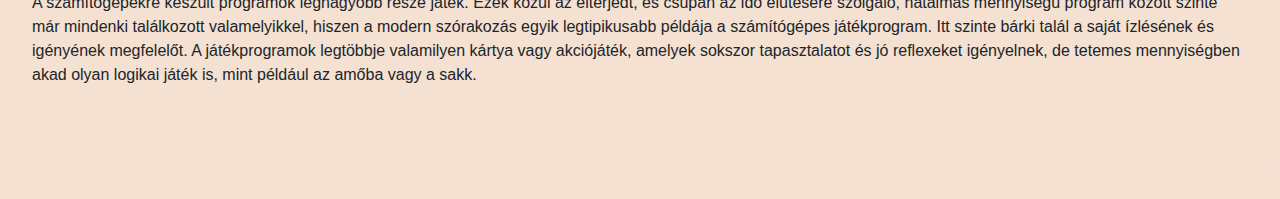
<file: tetel.html>
<!DOCTYPE html>
<html lang="hu">
<head>
    <meta charset="utf-8">
    <!--<script src="https://maxcdn.bootstrapcdn.com/bootstrap/4.4.1/js/bootstrap.min.js"></script>-->
    <meta name="viewport" content="width=device-width, initial-scale=1, shrink-to-fit=no">
    <link rel="stylesheet" href="https://stackpath.bootstrapcdn.com/bootstrap/4.5.2/css/bootstrap.min.css">
    <link rel="stylesheet" href="https://maxcdn.bootstrapcdn.com/font-awesome/4.7.0/css/font-awesome.min.css">
    <script src="https://code.jquery.com/jquery-3.5.1.min.js"></script>
    <script src="https://cdn.jsdelivr.net/npm/popper.js@1.16.1/dist/umd/popper.min.js"></script>
    <script src="https://stackpath.bootstrapcdn.com/bootstrap/4.5.2/js/bootstrap.min.js"></script>
    <link rel="stylesheet" href="styles.css">
    <title>Érettségi tétel</title>
</head>


<body>
    <div class="navbarr">
        <nav class="navbar navbar-expand-md navbar-light bg-light">
            <a href="#" class="navbar-brand">
                <img src="icon.png" height="28">
            </a>
            <button type="button" class="navbar-toggler" data-toggle="collapse" data-target="#navbarCollapse">
                <span class="navbar-toggler-icon"></span>
            </button>
    
            <div class="collapse navbar-collapse" id="navbarCollapse">
                <div class="navbar-nav">
                    <a href="index.html" class="nav-item nav-link">Főoldal</a>
                    <a href="tetel.html" class="nav-item nav-link active">Érettségi tétel</a>
                    <a href="pontozolap.html" class="nav-item nav-link">Pontozólap</a>
                </div>
                <div class="navbar-nav ml-auto">
                    <a href="forrasok.html" class="nav-item nav-link">Források</a>
                </div>
            </div>
        </nav>
    </div>

    <div class="jumbotron">
        <h1>Érettségi tétel kidolgozása</h1>

        <h2>A szoftverek</h2>
        <p>Bármilyen jó hardver álljon is rendelkezésünkre, megfelelő szoftverek hiányában gépünk használhatatlan. A szoftvereket funkciójuk szerint három fő csoportba soroljuk.</p>
        <p>A rendszerszoftverek: a rendszerszoftver, más néven operációs rendszer felelős a számítógép alapvető működtetéséért. Az operációs rendszer feladatai közé tartozik a hardver és a felhasználó közötti kapcsolat megteremtése, a háttértárakhoz kapcsolódó adatkezelő műveletek biztosítása és a perifériák kezelése. A mai modernoperációs rendszerek a felsoroltaknál lényegesen több szolgáltatást nyújtanak.</p>
        <p>A személyi számítógépeken korábban a DOS-t, napjainkban pedig a Microsoft Windows operációs rendszereket használják a legszélesebb körben. A Windows első változata –pl: Windows 3.1- még nem voltak önálló operációs rendszerek, működésük a DOS-on alapult. A Windows program a 95 és az NT megjelenésével vált önálló operációs rendszerré.</p>
        <p>A Microsoft Windows a DOS-sal ellentétben már grafikus felhasználói felülettel (GUI – Graphical User Interface) rendelkezik. A GUI olyan felhasználói felület, ahol a számítógép vezérlésére parancsok helyett ikonokat, ablakokat és rajzos elemeket használnak. Használata egyszerűbb, gyorsabb, mert a parancsok begépelése helyett egérrel vagy más pozicionáló eszközzel rámutatással adhatjuk ki a parancsokat, egyes fájl kezelő műveleteket – pl: másolás, áthelyezés – pedig az úgynevezett Fogd és vidd módszerrel egyetlen mozdulattal hajthatjuk végre.</p>
        <p>A piacon azonban más nagynevű cégek is jelen vannak saját operációs rendszereikkel. Ilyen pl: az IBM cég OS/2 rendszere, a Bell Labs által kifejlesztett UNIX egyes változatai, a nyílt fejlesztésű Linux, valamint a Macintosh gépeken működő Mac OS.</p>
        <p>A rendszerközeli szoftver: A rendszerközeli szoftverek az operációs rendszer működéséhez nem elengedhetetlenül szükséges, de megkönnyíti azok használatát és jelentősen növelik a rendszer biztonságát. A rendszerközeli szoftvereknek alapvetően két csoportját különböztetjük meg.</p>
        <p>Az egyik csoportot a segédprogramok (utility) alkotják. Ide tartoznak a víruskereső és –író programok, valamint a különféle tömörítő- és fájlkezelő programok. Az ilyen típusú szoftverek fejlesztője Peter Norton. Az ő nevéhez fűződik többek között a Norton Commander, a Norton Utilites termékek kifejlesztése, melyeket napjainkban a Symatech Coropation fejleszt tovább. Itt kell megemlíteni a merevlemez karbantartására szolgáló Pctools nevű programot is. Az új operációs rendszerek a rendszerközeli szoftverek egyre több funkcióját veszik át.</p>
        <p>Másik csoportját a fejlesztői szoftverek alkotják. Ide soroljuk a különféle programnyelvek (Pascal, C, C++, Java, Delphi) fordítóprogramjait és fejlesztői környezetét.</p> <img src="software.png" class="img-thumbnail">
        <p>A felhasználói szoftver: Felhasználói szoftvernek nevezzük azokat a programokat, melyek egy meghatározott felhasználói igényt elégítenek ki. Megkülönböztetünk általános célú és egyedi célú felhasználói szoftvereket. Az általános célú szoftverek csoportjába sorolhatjuk a játékprogramokat, szövegszerkesztőket, a nyilvántartó- és grafikai programokat. Összességében a szoftveripar legnagyobb üzletága a felhasználói szoftverek fejlesztése. A világon programozók ezrei foglalkoznak mindenféle felhasználói szoftver készítésével, illetve azok tovább fejlesztésével.
        Az egyedi célú felhasználói szoftverek csoportjába a speciális igényeket kielégítő, konkrét cél érdekében készülő, általános célra nem alkalmazható programok tartoznak.</p>
        <p>A szoftverek verziói: a szoftverek fejlesztése nagyon gyors ütemben zajlik, egy éven belül egy programnak akár több új változata is megjelenhet. Szükség van tehát a szoftverek különféle verzióinak megkülönböztetésére. Ha minden változatnak új nevet adnának, lehetetlen volna eldönteni, melyik programnak melyik az elődje, ezért az egyes változatok megkülönböztetésére úgynevezett verziószámokat használnak. Általában a programok első publikus változata az 1.0 verziószámot kapja, majd a különféle továbbfejlesztésektől függően kaphat új verziószámot, pl: 1.1; 1.5; 2.0 stb. Ezeket a verziószámokat azonban a programozók teljesen szubjektív módon adják termékeiknek, a sorszámozásra nincsen általánosan elfogadott szabály. Ha a szoftveren nagyobb fejlesztéseket hajtanak végre, akkor azt általában a verziószám egész számjeggyel történő megváltoztatásával jelzik. Amennyiben kisebb fejlesztéseket vagy javításokat végeznek egy szoftveren, a verziószámok nem egész számjeggyel változnak. Egyes esetekben a nem egész számjegyű tagokból több is szerepel a verziószámban.</p>
        <p>Például a Photoshop grafikai program fejlesztése során a következő verziószámokkal is ellátták:5.0; 5.5; 6.0; 6.0.1.</p>
        <p>A Microsoft 1995-től kezdődően a programok egyes verzióinak évszámokkal történő megkülönböztetését.
        Például a Microsoft Office irodai programcsomag újabb verziói a 95, 97 és a 2000 elnevezéseket kapták, a legújabb neve azonban Office XP. Ezt a jelölési formát később más szoftverfejlesztő cégek is átvették.</p>


        <h3>A szoftverek telepítése</h3>
        <p>A programok többségét ma már többnyire nem elegendő egy általunk szimpatikusnak ítélt könyvtárba bemásolni, hanem általában telepíteni (installálni) szükséges. A telepítés többnyire nem túl összetett feladat (leggyakrabban az első lemezen vagy CD-n lévő SETUP vagy INSTALL programot kell indítani.). Néha a telepített szoftveren használat közben is változtatni kell egy esetleges konfigurációváltozás miatt (pl. új hangkártya, nyomtató használatba vétele). A Windows alatti szoftverek esetében többnyire elegendő a Windows-ban megtenni a kívánt változtatásokat. Sajnos a telepített programokat törölni sem olyan egyszerű. Amennyiben az adott szoftverhez van úgynevezett uninstall program, úgy ezzel megtehetjük, de a telepített programokat nyom nélkül eltüntetni még úgy sem tudunk, hogy kitöröljük a merevlemezről a program állományait, könyvtárait.</p>

        <img src="officelogos.jpg" class="img-thumbnail" title="Irodai szoftverek">
        <h3>A szoftverek csoportosítása</h3>
        <p><ul>
        <li>Rendszer szoftverek</li>
        <li>iFejlesztői szoftverek (programnyelvek fejlesztői szoftverkörnyezetei),</l>
        <li>Alkalmazói (felhasználói) szoftverek (irodai, mérnöki, játék, multimédia stb. alkalmazások).</li>
        </ul> </p> 
        <p>A felhasználói szoftver valamilyen konkrét feladat megoldására kifejlesztett szoftver.</p>
        <p>A rendszer és a felhasználói szoftverek együttesen szükségesek a számítógép használatához, ezért egyidejűleg vannak jelen a számítógépben. Az egyidejű futás látszólagos, mert (ha egy központi egység van a számítógépben) egy adott pillanatban csak egy szoftver futhat. A számítógép olyan gyorsan váltogathat a különböző szoftverek futása között, hogy az a felhasználó számára egyidejűnek tűnik.</p>
        

        <h3>Operációs rendszerek</h3>
        <p>A legelső, hogy a számítógépünk alap-működtető programjáról gondoskodjunk, ezért fontos, hogy gépünkön legyen egy operációs rendszer. Ez legalább egy Windows 95, de inkább Millennium, esetleg 98, 2000, vagy XP legyen. Amennyiben nagyon régi, kisteljesítményű gépünk van, úgy be kell érnünk a DOS parancsnyelvű lehetőségeivel, de a számítógépek képességeinek bővülésével együtt a programok lehetőségei is tágultak. A Windows-t egyre szélesebb körben alkalmazzák, s ma már a programok többsége csak Windows alatt képes működni. A DOS ezen alkalmazások nagymértékű elterjedése miatt mindinkább háttérbe szorul.</p>
        <p>Feladata:
        <ul>
        <li>a hardver és a felhasználó közötti kapcsolat megteremtése</li>
        <li>a háttértárakhoz kapcsolódó adatkezelő műveletek biztosítása</li>
        <li>a perifériák kezelése</li>
        </ul></p>


        <h3>Segédprogramok</h3>
        <p>Amennyiben a DOS használatát körülményesnek találjuk, ám lehetőségeit mégis szeretnénk kihasználni, célszerű beszerezni olyan segédprogramokat, amelyek az állományok menedzselését, a lemezek és alkönyvtárak használatát teszik kényelmesebbé. Ilyen program például a Norton Commander, ami az újabb DOS rendszereknek része. Természetesen hasonló segédprogramok léteznek Windows alá, is, de ott az egyszerűbb kezelhetőség miatt nincs rájuk akkora szükség.</p>
        <p><ul>
        <li>az operációs rendszer működésé</li>hez nem feltétlenül szükséges
        <li>de annak használatát megkönnyíti</li>
        <li>a rendszer biztonságát jelentős mértékben megnöveli (vírusirtók, tömörítők, lemezkarbantartók)</li>
        </ul></p>


        <h3>Felhasználói programok</h3>
        Szöveg és kiadványszerkesztők
        <p>A számítógép komolyabb használata során óhatatlanul találkozunk olyan problémával, amikor valamilyen szövegszerkesztési feladatot kell megoldanunk. Ilyen esetekre felkészülve, mindenképp javasolt a merevlemezen szövegszerkesztő programot is tárolni, amelynek lehetőségei igazodnak feladatunk összetettségéhez. A számítógépes szövegszerkesztő programok területén igen bő kínálattal találkozunk. A mai szövegszerkesztők egy része már képes olyan igen komoly lehetőségek megvalósítására is, mint például a megfelelő elválasztás, vagy akár a helyesírás ellenőrzés. Előszeretettel elsősorban a Windows alatt futó komolyabb szövegszerkesztők ajánlhatók. Ilyen például a Word különböző verziói.(pl.6,7,97,2000,XP)</p>
        <p>Amennyiben a szövegszerkesztő programok nem adnak kellő minőséget, használhatunk kiadványszerkesztő programot, melyek közül elterjedt a QuarkXPress és a PageMaker is.</p>

        Adatbázis – és táblázatkezelők
        <p>A számítógépek másik leggyakoribb alkalmazási területe az adatbázis kezelés, mivel a megoldani kívánt problémáink nagy része nagyobb mennyiségű adat feldolgozását, illetve ezen adatok nyilvántartását, módosítását, csoportosítását igényli. Az ilyen adatállományok használatakor adatbázis-kezelő programra van szükségünk. Az adatbázis-kezelő programok nagy része ugyan egyedileg, konkrét alkalmazásra készült, de léteznek olyan szoftverek is, amelyek segítségével magunk hozhatjuk létre adatbázisunk struktúráját, illetve annak kezelésének lehetőségét. Ezen programok használata sokszor már bizonyos programozói ismereteket is igényel. Ha ennek ellenére mégis belefogunk adatbázisunk és annak kezelőprogramjának létrehozásába, akkor használhatjuk az Access, a dBase, a Clipper  programokat. Az adatbázisok nagy része speciálisan, táblázat formájában is definiálható. Ilyen módon elsősorban a pénzügyi, gazdasági táblázatok dolgozhatók fel, de a tervezeteket, statisztikákat is táblázatba foglalhatjuk. A táblázatok számítógépes feldolgozását több program is támogatja, amelyek közül a Windows alatt az Excel, a legelterjedtebb. Segítségével ugyanis nem csupán létrehozhatjuk és módosíthatjuk táblázatunkat, hanem grafikonokat, diagramokat is készíthetünk.</p>

        Grafikai programok
        <p>A számítógépek alkalmazási területei között előkelő helyet foglalnak el a rajzolóprogramok, amelyek közül néhány még animációk készítésére is képes. Ezen programok közé tartozik a Paint, A PhotoSyler vagy az Adobe Photoshop, melyek bittérképes grafikát támogató, kényelmesen használható, sokfunkciós rajzprogramok. Más kategóriát képviselnek a vektorgrafikus, igen sok lehetőséget támogató, magas színvonalú ábrák készítésére szolgáló szoftverek, mint például a CorelDraw, amely Windows alatt fut, s profi felhasználóknak ajánlott.</p>

        Prezentáció-készítő programok
        <p>Mivel a számítástechnikai eszközök bevetésével jelentősen megemelhetjük előadásaink, bemutatóink színvonalát, célszerű az ilyen feladatokra szánt programok alkalmazása is, mely programok közül elsősorban a PowerPoint méltó említésre.</p>
        
        Oktatásban használható szoftverek
        <p>A számítógépek alkalmazásának az oktatásban is nagy jövője van, hiszen az oktató programokon kívül, a számítógéppel előállított grafikák és animációk is hasznos kiegészítői lehetnek az előadásoknak. Egyre szélesebb körben alkalmazzák a nyelvoktatásban hasznos kiejtést bemutató és esetleg analizáló programokat ugyanúgy, mint a szinte minden tárgyban jól használható különböző tesztprogramokat.</p>

        Játékok
        <p>A számítógépekre készült programok legnagyobb része játék. Ezek közül az elterjedt, és csupán az idő elütésére szolgáló, hatalmas mennyiségű program között szinte már mindenki találkozott valamelyikkel, hiszen a modern szórakozás egyik legtipikusabb példája a számítógépes játékprogram. Itt szinte bárki talál a saját ízlésének és igényének megfelelőt. A játékprogramok legtöbbje valamilyen kártya vagy akciójáték, amelyek sokszor tapasztalatot és jó reflexeket igényelnek, de tetemes mennyiségben akad olyan logikai játék is, mint például az amőba vagy a sakk.</p>

    </div>
</body>
</html>
</file>
<file: styles.css>
body{
    background-color: #f4e1d2;
    color:;
}

.navbarr{
    margin: 20px;
    
}
.navbarr a.active {
    background-color: #f1d5a1;
    color: white;
  
}
  
footer{
    text-align:center;
    background-color: #f8f9fa;
    color: #6c757d;
    margin:20px;
}
h1{
    font-family:;
    font-size: ;
    text-align:center;

}
.jumbotron{
    background-color:#f4e1d2;
}
.szoveg{
    font-size:20px;
    margin-top:20px;
    margin-left:70px;
}
.gyak{
    font-size:20px;
    margin-top:20px;
    margin-left:250px; 
}
.osszespont{
    margin:-25px 0px 0px 880px ;
}
.osztalyzat{
    margin: -28px 0px 0px 605px ;
    }
.a, .b, .c, .d, .e{
    width:50px;
    text-align: center;
    font-size: 22px;
}
.a{
    margin-left:180px ;
}
.b{
    
    margin-left:30px ;
}
.c{
    margin-left:205px;
}
.d{
    margin-left:183px;
}
.gomb{
    margin-top:30px;
    margin-left:10px ;
}
.e{
    margin-left:32px ;
}
.f{
    margin:20px 0px 0px 718px ;
    Width:200px;
    font-size: 22px;    
}
.card-title{
    text-align: center;
}
.grid-container-2,  .grid-container-3 {
    margin-left: 70px;
    justify-content: flex; 
    grid-template-rows: 40px ;    
    grid-gap: 3px;
    background-color: #F38F42;
    padding: 3px;
    display: grid;


}
.grid-container-2 > div, .grid-container-3 > div {
    background-color: rgba(255, 255, 255, 0.8);
    text-align: center;
    padding: 20px 0;
    font-size: 20px;
    display: flex;
    justify-content: center;
    align-items: center;

}
.grid-container-2 {
    grid-template-columns: 120px 70px 70px 70px 70px 70px;
    width: 491px;
}
.grid-container-3 {
    grid-template-columns: 160px 190px ;
    width: 359px;
    margin-top: 45px;
    
}
#zsebszamologep{
    font-weight: bolder;
}
.fo{
    float: left;
    margin-left:3%;
}
.fo2{
    float: right;
    margin-top:0px;
    margin-right:7%;
}
.a2{
    margin-left:210px ;
}
.b2{
    
    margin-left:25px ;
}
.c2{
    margin-left:270px;
}
.d2{
    margin-left:158px;
}
.gomb2{
    margin-top:30px;
    margin-left:52px ;
}
.e2{
    margin-left:20px ;
}
.a2, .b2, .c2, .d2, .e2{
    width:50px;
    text-align: center;
    font-size: 22px;
}
#bold{
    font-style: italic;
}
.img-thumbnail{
    height:350;
    width:200px;
    float:right;
}
.forrasok{
    margin-top:600px;
}

@media screen and (max-width: 350px){}
    @media screen and (min-width: 351px) and (max-width: 640px){
    .fo{
        float:left;
        margin-left:-33px;
    }
    .fo2{
        float: left;
        margin-left:-33px;
        margin-top:30px;
    }
    }
    @media screen and (min-width: 641px) and (max-width: 800px){
    .fo{
        float:left;
        margin-left:50px;
    }
    .fo2{
        float: left;
        margin-left:50px;
        margin-top:30px;
    }
    }
    @media screen and (min-width: 801px) and (max-width: 1024px){
    .fo{
        float:left;
        margin-left:90px;
    }
    .fo2{
        float: left;
        margin-left:80px;
        margin-top:30px;
    }
    }
    @media screen and (min-width:1025px) and (max-width: 1280px){
    .fo{
        margin-left:300px;
    }
    .fo2{
        float: left;
        margin-left:300px;
        margin-top:30px;

    }
    }
    @media screen and (min-width:1281px) and (max-width:1600px){}
    @media screen and (min-width:1601px) and (max-width: 1920px){}
    @media screen and (min-width:1921px){}
</file>
